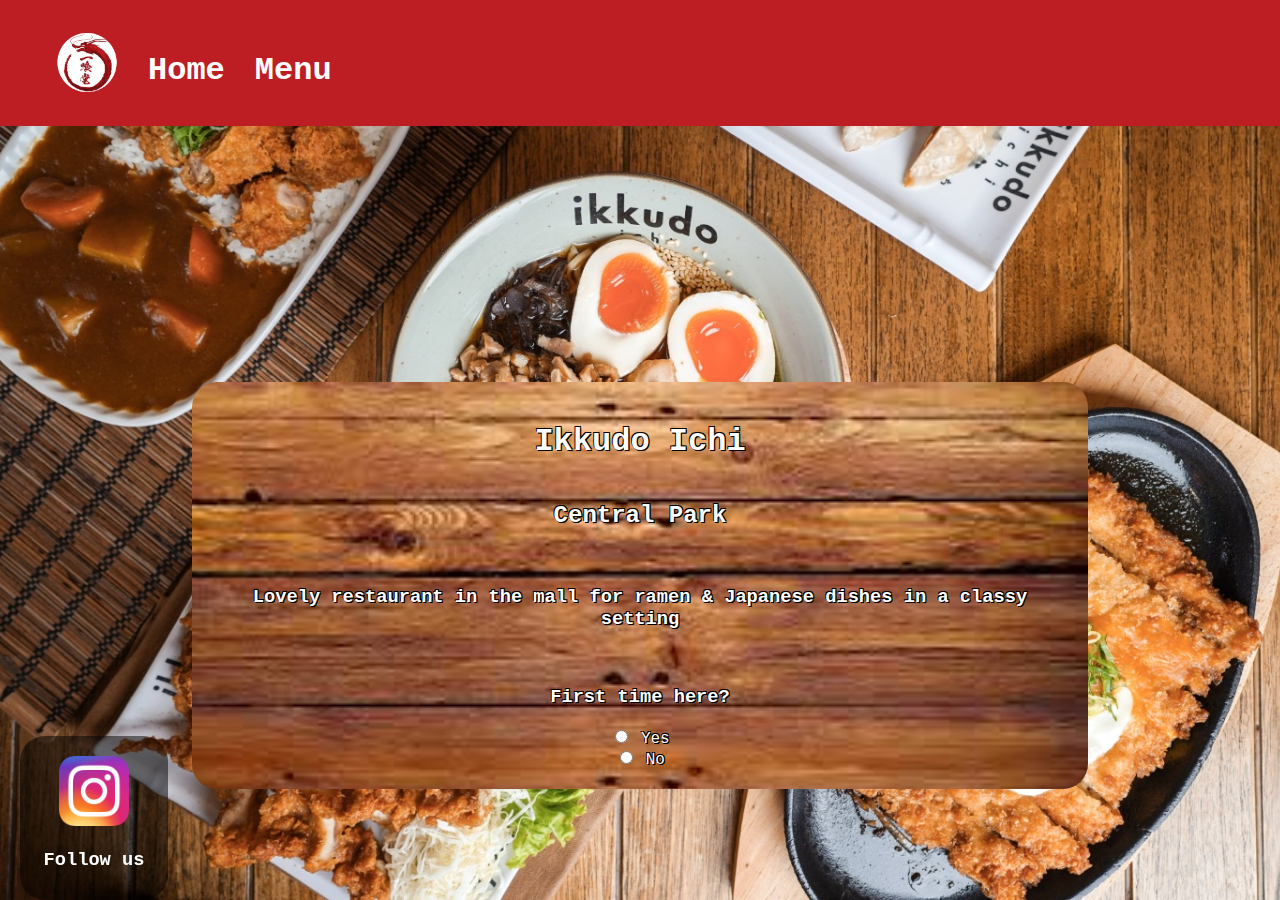
<file: index.html>
<!DOCTYPE html>
<html>
    <head>
        <title>Ikkudo Ichi</title>
        <link rel="stylesheet" href="style.css"> <!--Linking the Index HTML to Home CSS-->
        <style>
            .content { 
            text-align: center;
            background-image: url(Image/woodtable.jpeg);
            background-size: cover;
            color:#ffffff;
            text-shadow: -1px -1px 0 rgb(0, 0, 0), 1px -1px 0 rgb(0, 0, 0), 1px 1px 0 rgb(0, 0, 0),
            1px 1px 0 rgb(0, 0, 0); /*To give the text an outline so it'd make the user read it better*/
            padding: 20px;
            margin-top: 100px; /*To make the sign align in the middle*/
            margin-left: 25%;
            margin-right: 25%;
            display:flex;
            flex-direction: column;
            align-items: center;
            border-radius: 25px;
            }

            @media (min-height: 768px){
            .content{
            margin-top: 20%;
            margin-left: 15%;
            margin-right:15%; /*To make the sign align in the middle*/
            }
        }
        </style>
    </head>
    <body>
        <!--The nav class is used for the navigation bar (Picture of Ikkudo Ichi, Home, and Menu)-->
        <nav class="navbar">
            <ul> <!--Linking each button to change the direction-->
                <li><a href="https://www.centralparkjakarta.com/directory-tenant-list/ikkudo/"><img src="Image/ikkudo.png" id="ikkudopng" width="63px" class="logo"></a></li>
                <li><a href="index.html"><h1>Home</h1></a></li>
                <li><a href="menupage.html"><h1>Menu</h1></a></li>
            </ul>
        </nav>
        <div>
            <!--Content of the floating wood sign-->
            <div class="content">
                <h1>Ikkudo Ichi</h1>
                <h2>Central Park</h2>
                <h3><p>Lovely restaurant in the mall for ramen & Japanese dishes in a classy setting</p></h3>
                <div class="first">
                    <h3>First time here?</h3>
                    <label>
                        <input type="radio" name="answer" id="ans1" value="yes">
                        <label for="ans1">Yes</label><br>
                        <input type="radio" name="answer" id="ans2" value="no">
                        <label for="ans2">No</label>
                    </label>
                </div>
            </div>
        </div>
        <!--Footer used for their Instagram button on bottom left-->
        <footer class="footer">
            <div class="sosmed">
            <a href="https://www.instagram.com/ikkudoichi/">
                <img src="Image/Instagram_icon.png" width="70px" class="insta">
                <h3>Follow us</h3>
            </div>
        </footer>
    </body>
</html>
</file>
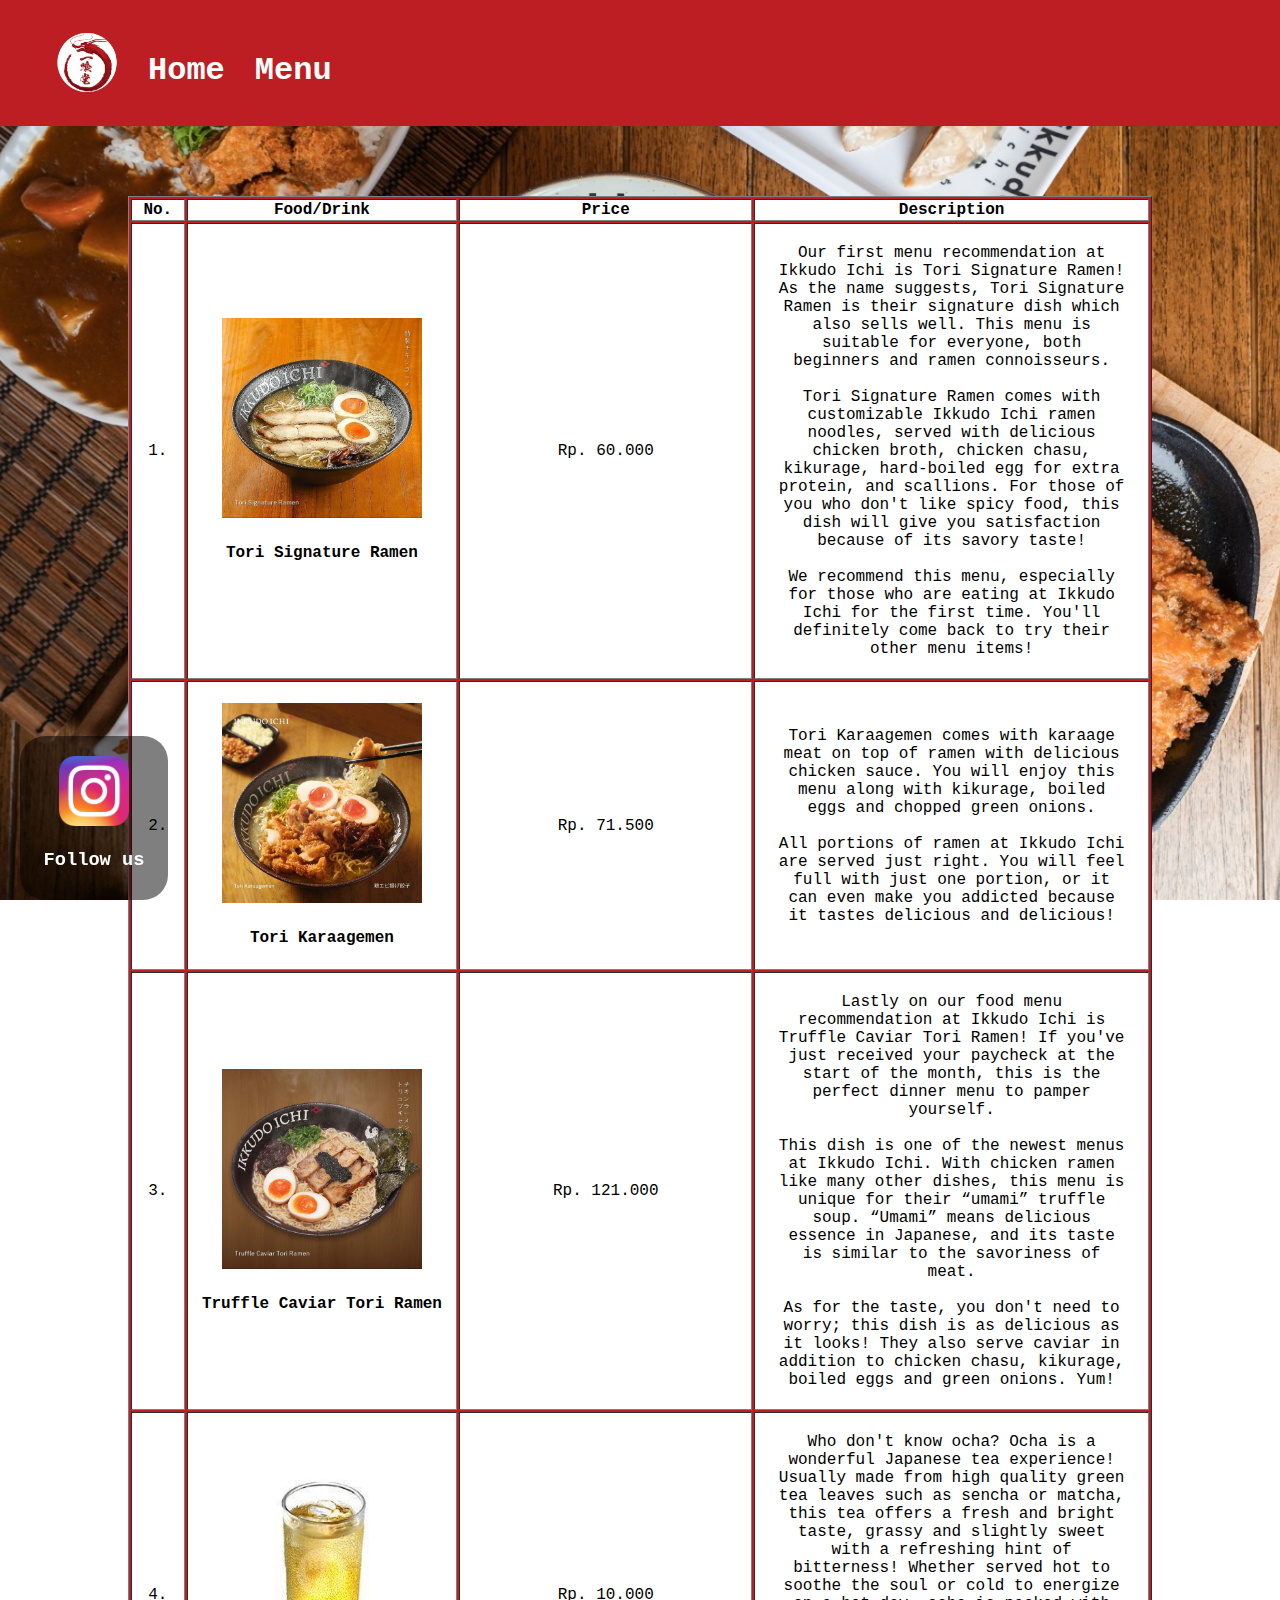
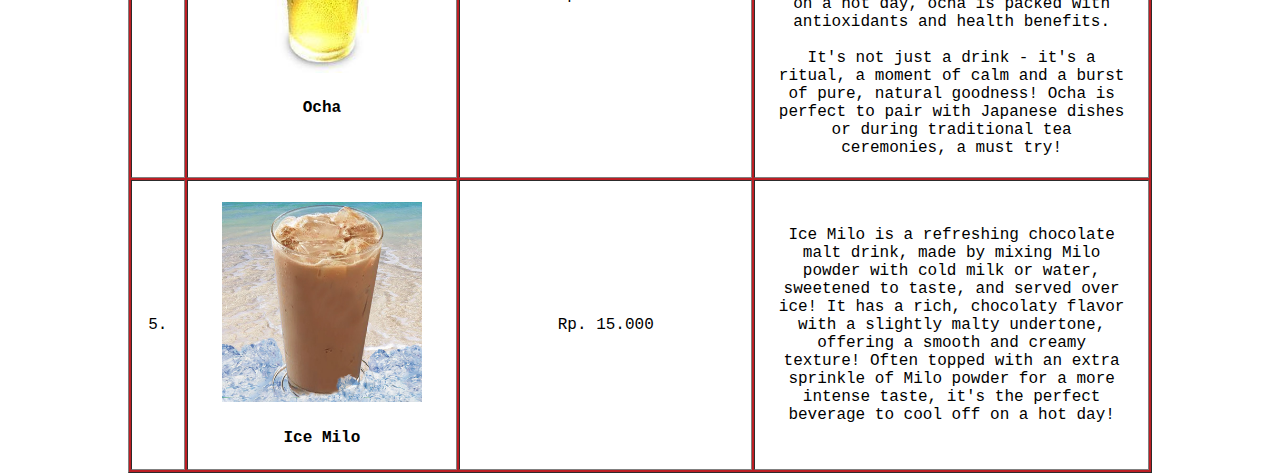
<file: menupage.html>
<!DOCTYPE html>
<html>
    <head>
        <title>Ikkudo Ichi</title> <!--Same stuff except table-->
        <link rel="stylesheet" href="style.css"> <!--Changing it to MenuCSS-->
    </head>
    <style>
        .table {
    text-align: center;
    margin:0 auto; /* Centering table in the middle of the page*/
    margin-top: 70px;
    margin-right: 15%;
    margin-left: 15%;
    }
    #description {
        padding: 20px;
    }
    #pic {
        padding-top: 20px;
    }
    @media (min-height: 768px){
    .table{
        margin-left: 10%;
        margin-right: 10%;
    }
}
    </style>
    
    <body>
        
        <nav class="navbar">
            <ul>
                <li><a href="https://www.centralparkjakarta.com/directory-tenant-list/ikkudo/"><img src="Image/ikkudo.png" id="ikkudopng" width="63px" class="logo"></a></li>
                <li><a href="index.html"><h1>Home</h1></a></li>
                <li><a href="menupage.html"><h1>Menu</h1></a></li>
            </ul>
        </nav>
       <div>
        <table class="table" border="1" style="background-color: #BC1E24;"> <!--Table of the menus-->
            <tr style="background-color: white;"> <!--The table header-->
                <th width="60">No.</th>
                <th width="300">Food/Drink</th>
                <th width="400">Price</th>
                <th width="500">Description</th>
            </tr>
            <tr style="background-color: white;">
                <td>1.</td> <!--Menu 1-->
                <td>
                    <img src="Image/ToriSignatureRamen.jpg" width="200px">
                    <h4>Tori Signature Ramen</h4>
                </td>
                <td>Rp. 60.000 </td>
                <td id="description">Our first menu recommendation at Ikkudo Ichi is Tori Signature Ramen! As the name suggests, Tori Signature Ramen is their signature dish which also sells well. This menu is suitable for everyone, both beginners and ramen connoisseurs. <br><br>
                    Tori Signature Ramen comes with customizable Ikkudo Ichi ramen noodles, served with delicious chicken broth, chicken chasu, kikurage, hard-boiled egg for extra protein, and scallions. For those of you who don't like spicy food, this dish will give you satisfaction because of its savory taste!<br><br>
                    We recommend this menu, especially for those who are eating at Ikkudo Ichi for the first time. You'll definitely come back to try their other menu items!</td>
            </tr>
            <tr style="background-color: white;">
                <td>2.</td> <!--Menu 2-->
                <td>
                    <img src="Image/ToriKaraagemen.jpg" width="200px" id="pic">
                    <h4>Tori Karaagemen</h4>
                </td>
                <td>Rp. 71.500 </td>
                <td id="description">
                Tori Karaagemen comes with karaage meat on top of ramen with delicious chicken sauce. You will enjoy this menu along with kikurage, boiled eggs and chopped green onions.<br><br>

                All portions of ramen at Ikkudo Ichi are served just right. You will feel full with just one portion, or it can even make you addicted because it tastes delicious and delicious!</td>
            </tr>

            <tr style="background-color: white;">
                <td>3.</td> <!--Menu 3-->
                <td>
                    <img src="Image/TCTRamen.jpg" width="200px" id="pic">
                    <h4>Truffle Caviar Tori Ramen</h4>
                </td>
                <td>Rp. 121.000 </td>
                <td id="description">
                    Lastly on our food menu recommendation at Ikkudo Ichi is Truffle Caviar Tori Ramen! If you've just received your paycheck at the start of the month, this is the perfect dinner menu to pamper yourself.<br><br>
                    This dish is one of the newest menus at Ikkudo Ichi. With chicken ramen like many other dishes, this menu is unique for their “umami” truffle soup. “Umami” means delicious essence in Japanese, and its taste is similar to the savoriness of meat.<br><br>
                    As for the taste, you don't need to worry; this dish is as delicious as it looks! They also serve caviar in addition to chicken chasu, kikurage, boiled eggs and green onions. Yum!</td>
            </tr>

            <tr style="background-color: white;">
                <td>4.</td> <!--Menu 4-->
                <td>
                    <img src="Image/Ocha.jpg" width="200px" id="pic">
                    <h4>Ocha</h4>
                </td>
                <td>Rp. 10.000 </td>
                <td id="description">Who don't know ocha? Ocha is a wonderful Japanese tea experience! Usually made from high quality green tea leaves such as sencha or matcha, this tea offers a fresh and bright taste, grassy and slightly sweet with a refreshing hint of bitterness! Whether served hot to soothe the soul or cold to energize on a hot day, ocha is packed with antioxidants and health benefits.<br><br>
                    It's not just a drink - it's a ritual, a moment of calm and a burst of pure, natural goodness! Ocha is perfect to pair with Japanese dishes or during traditional tea ceremonies, a must try!</td>
            </tr>
            <tr style="background-color: white;">
                <td>5.</td> <!--Menu 5-->
                <td>
                    <img src="Image/Esmilo.jpg" width="200px" id="pic">
                    <h4>Ice Milo</h4>
                </td>
                <td>Rp. 15.000 </td>
                <td id="description">Ice Milo is a refreshing chocolate malt drink, made by mixing Milo powder with cold milk or water, sweetened to taste, and served over ice! It has a rich, chocolaty flavor with a slightly malty undertone, offering a smooth and creamy texture! Often topped with an extra sprinkle of Milo powder for a more intense taste, it's the perfect beverage to cool off on a hot day!
            </tr>
        </table>
       </div>

        <footer class="footer">
            <div class="sosmed">
            <a href="https://www.instagram.com/ikkudoichi/" id="pic">
                <img src="Image/Instagram_icon.png" width="70px" class="insta">
                <h3>Follow us</h3>
            </div>
        </footer>
    </body>
</html>
</file>
<file: style.css>
body{
    margin: 0px;
    background-position:center;
    background-size: 100%;
    background-repeat: no-repeat;
    background-image: url('Image/ikkudoramen.jpg');
    background-attachment: fixed; /* To make sure the background stay still and won't duplicate itself to fill the page*/
    font-family: 'Courier New', Courier, monospace; /* The font that's used for everything*/
}

@media (min-height: 768px){ /*To make it accessible from phone*/
    body{
        background-size: cover;
    }
    .footer{
        position: fixed;
        padding: 10px;
        text-size-adjust:inherit;
    }
}
/* CSS for navigation bar*/
.navbar{
    background-color: #BC1E24;
    padding: 0px;
    margin: 0px;
    overflow: hidden;

}
.navbar a{
    color: white;
    text-decoration: none;
    padding: 15px;
    margin: 0px;
    display: block;
    text-align: center;
}
.navbar a:hover{
    background-color: #9d1c20;
} 
.navbar li{
    float:left;
    list-style-type: none;
}

/* Instagram button*/
.footer {
    position:fixed;
    width: 10%;
    left:0;
    bottom:0;
    color: white;
    text-align: center;
    padding-top: 20px;
    margin-left: 20px;
    border-radius: 25px;
    background-color: rgb(0 0 0 / .5);
    background-position: 100% 200%;;
}
/*To remove the color and underlined hyperlink*/
.footer a{
    text-decoration: none;
    color: white;
}
</file>
